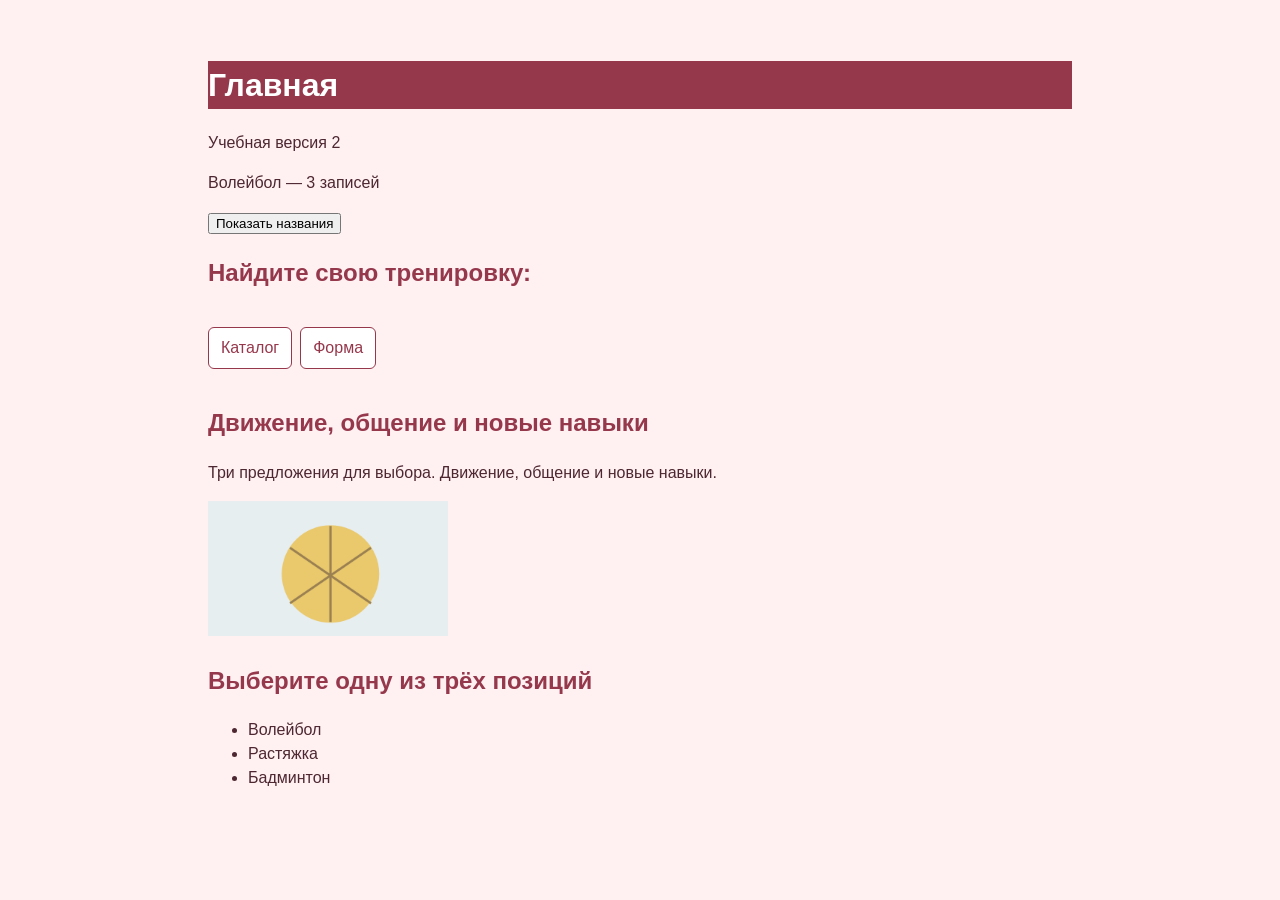
<file: index.html>
<!doctype html>
<html lang="ru">
<head>
  <meta charset="utf-8">
  <meta name="viewport" content="width=device-width, initial-scale=1">
  <title>Спорт после пары V14</title>
  <link rel="stylesheet" href="style.css">
  <link rel="manifest" href="manifest.webmanifest">
  <meta name="theme-color" content="#24547a">
  <meta name="viewport" content="width=device-width, initial-scale=1">
  <script src="catalog.js" defer></script>
</head>
<main class="page">
<body>
<header>
<h1 class="title1">
Главная
</h1>
<p>Учебная версия 2</p>
<p id="status" role="status"></p>
<button id="show-names" type="button">Показать названия</button>
<ul id="names"></ul>
<h2>Найдите свою тренировку:</h2>
<nav>
<p><a href="catalog.html">Каталог</a></p>
<p><a href="form.html">Форма</a></p>
</nav>
</header>
<h2>Движение, общение и новые навыки</h2>
<p>Три предложения для выбора. Движение, общение и новые навыки.</p>
<img src="images/item1.png" alt="Баскетбол" width="240">
<h2 id="catalog">Выберите одну из трёх позиций</h2>
<ul>
  <li>Волейбол</li>
  <li>Растяжка</li>
  <li>Бадминтон</li>
</ul>
</main>
<script>
  if ("serviceWorker" in navigator) {
    navigator.serviceWorker.register("./sw.js").catch((error) => {
      console.error("Не удалось зарегистрировать service worker:", error);
    });
  }
</script>
</body>
</html>
</file>
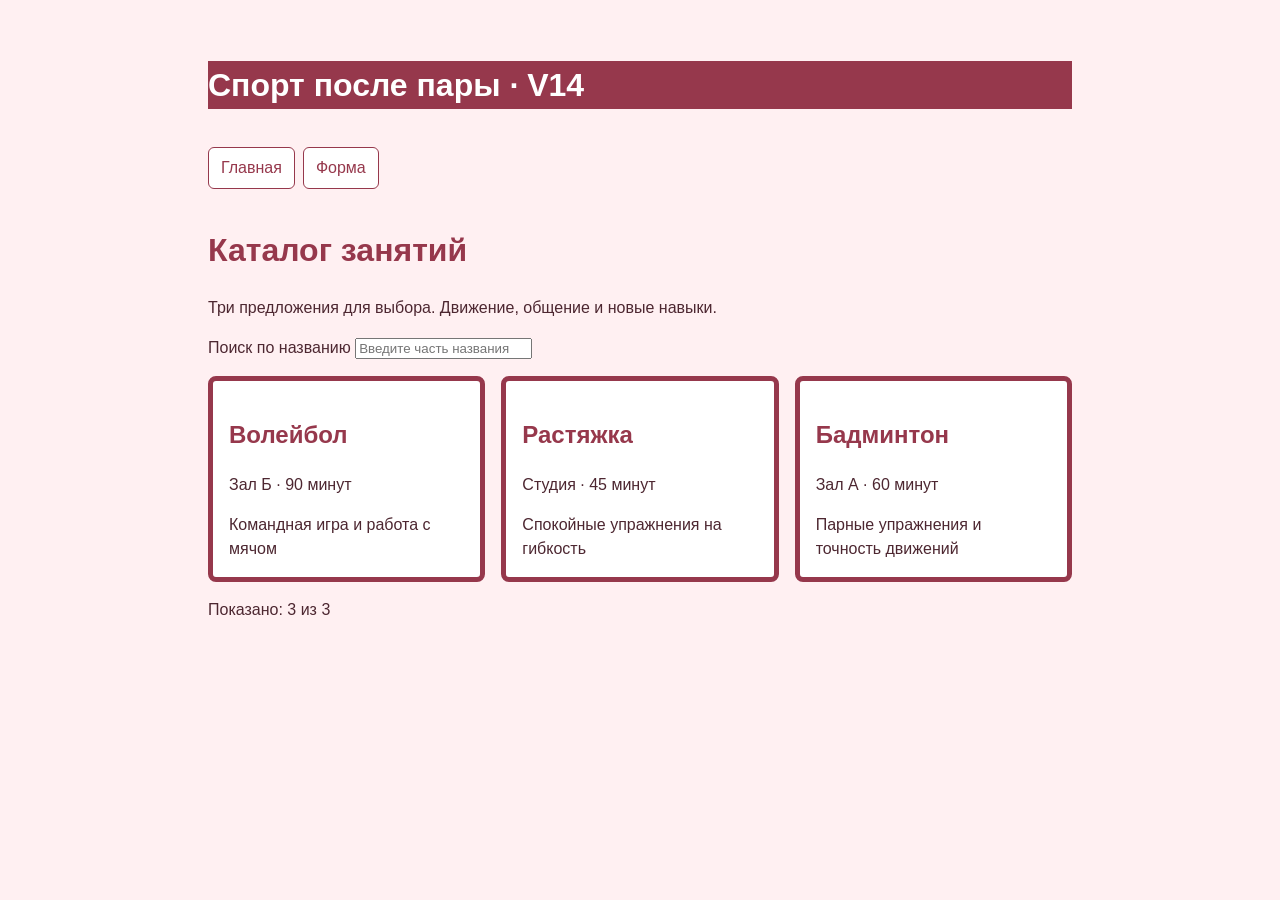
<file: catalog.html>
<!doctype html>
<html lang="ru">
<head>
  <meta charset="utf-8">
  <meta name="viewport" content="width=device-width, initial-scale=1">
  <title>Каталог - спорт после пар V14</title>
  <link rel="stylesheet" href="style.css">
  <link rel="manifest" href="manifest.webmanifest">
  <meta name="theme-color" content="#24547a">
  <meta name="viewport" content="width=device-width, initial-scale=1">
  <script src="catalog-page.js" defer></script>
</head>
<main class="page">
<body>
<header>
<h1 class="title1">
Спорт после пары · V14
</h1>
<nav>
<p><a href="index.html">Главная</a></p>
<p><a href="form.html">Форма</a></p>
</nav>
</header>
<h1>Каталог занятий</h1>
<border>
<p>Три предложения для выбора. Движение, общение и новые навыки.</p>
</border>
<p>
  <label for="search">Поиск по названию</label>
  <input id="search" type="search" placeholder="Введите часть названия">
</p>
<div id="catalog-list" class="products"></div>
<p id="status" role="status"></p>
</div>
</main>
<script>
  if ("serviceWorker" in navigator) {
    navigator.serviceWorker.register("./sw.js").catch((error) => {
      console.error("Не удалось зарегистрировать service worker:", error);
    });
  }
</script>
</body>
</html>
</file>
<file: style.css>
h1 {
  color: #4D2731;
}
body {
  font-family: Arial, sans-serif;
  color: #4D2731;
  background-color: #FFF0F2;
  font-size: 1rem;
  line-height: 1.5;
  margin: 0;
  margin: 24px;
  overflow-wrap: anywhere;
  h1, h2 {
  color: #96384C;
}
a {
  color: #96384C;
}
}
img {
  max-width: 100%;
  height: auto;
}
nav {
  display: flex;
  flex-wrap: wrap;
  gap: 12px;
  margin-bottom: 20px;
}
nav a {
  display: block;
  padding: 8px 12px;
  color:  #96384C;
  border: 1px solid currentColor;
  border-radius: 6px;
  background-color: #FFFFFF;
  text-decoration: none;
  margin: 0;
  max-width: 100%;
}
nav a:hover,
nav a:focus-visible
nav a[aria-current="page"] {
  text-decoration: underline;
}
* {
  box-sizing: border-box;
}
main.page {
  width: 92%;
  max-width: 56rem;
  margin: 0 auto;
  padding: 1rem;
}
.card {
  border: 5px solid #96384C;
  padding: 1rem;
  margin-bottom: 1rem;
  background-color: #FFFFFF;
border-radius: 0.5rem;
}
img {
  max-width: 100%;
  height: auto;
}
.card img {
  display: block;
  width: 100%;
  max-width: 18rem;
}
.request-form {
  background-color: #FFFFFF;
  border: 1px solid #94A3B8;
  border-radius: 0.5rem;
  padding: 1rem;
}
.form-field {
  margin: 0 0 1rem;
}
.form-field > label {
  display: block;
  margin-bottom: 0.35rem;
  font-weight: bold;
}
.request-form input,
.request-form select,
.request-form textarea,
.request-form button {
  font: inherit;
  accent-color:#96384C;
}
.request-form select,
.request-form input[type="number"],
.request-form textarea {
  width: 100%;
  min-width: 0;
  max-width: 100%;
  padding: 0.6rem;
  border: 1px solid #64748B;
  border-radius: 0.35rem;
}
.request-form input[type="range"] {
  width: 100%;
  accent-color:#96384C;
}
.request-form textarea {
  resize: vertical;
}
.request-form button {
  padding: 0.65rem 1rem;
  border: 2px solid #96384C;
  border-radius: 0.35rem;
  background-color: #96384C;
  color: #FFFFFF;
}
a:focus-visible,
input:focus-visible,
select:focus-visible,
textarea:focus-visible,
button:focus-visible {
  outline: 3px solid #C2410C;
  outline-offset: 3px;
}
.text-with-border {
  border: 3px solid #96384C;
  background-color: #96384C;
  color: #FFFFFF;
}
.text-with-border2 {
  background-color: #FEF3C7;
  color: #78350F;
}
.ее {
   background-color: #96384C
}
.title1 {
  background-color: #96384C;
  color: #FFFFFF;
}
.products {
  display: flex;
  flex-wrap: wrap;
  gap: 1rem;
}
.products > .card {
  flex: 1 1 16rem;
  min-width: 0;
  margin-bottom: 0;
}
nav {
  display: flex;
  flex-wrap: wrap;
  gap: 0.5rem;
}
@media (max-width: 600px) {
  main.page {
    padding: 0.75rem;
  }
  .products > .card {
    flex-basis: 100%;
  }
}
</file>
